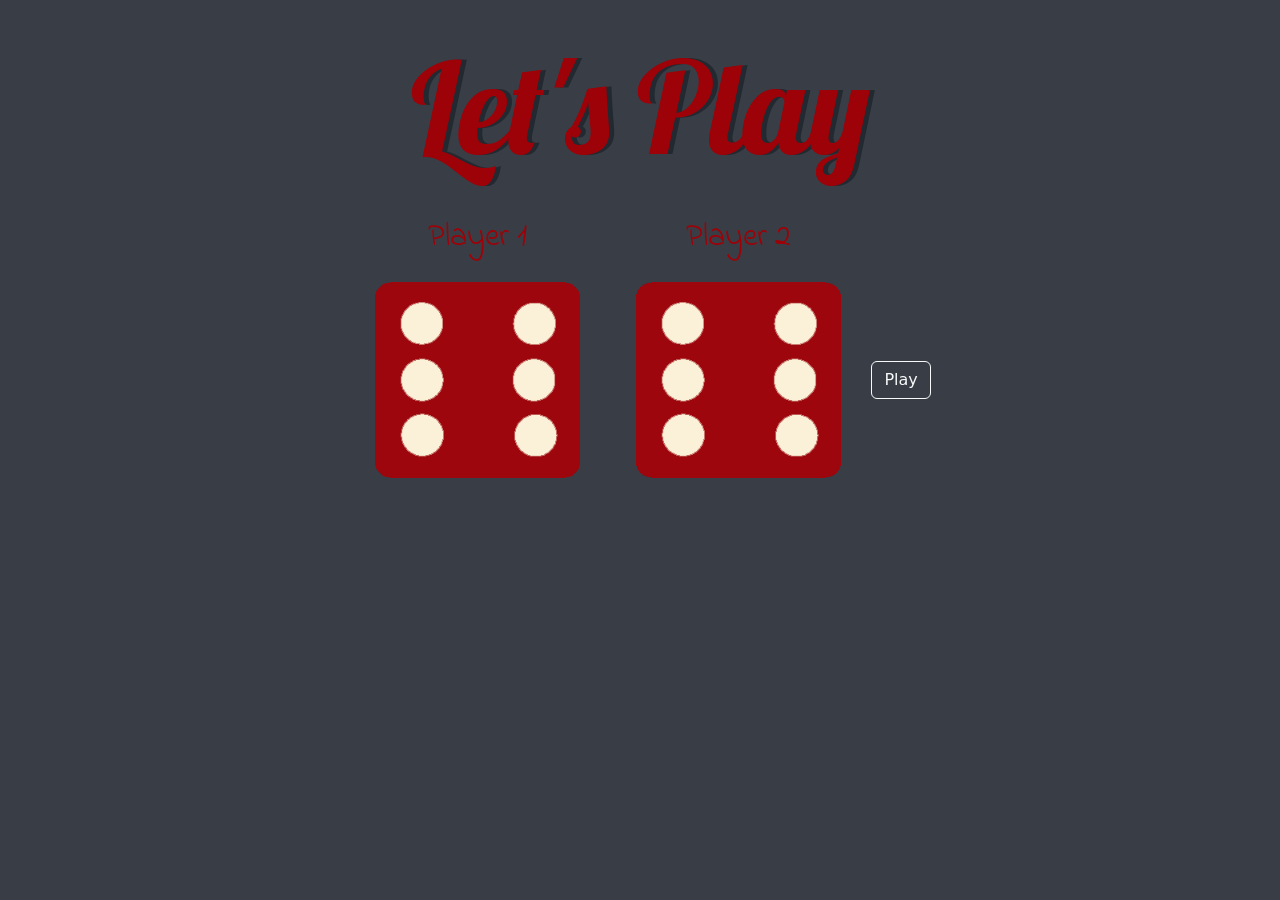
<file: index.html>
<!DOCTYPE html>
<html lang="en" dir="ltr">
  <head>
    <meta charset="utf-8">
    <title>Dice</title>
    <link href="https://fonts.googleapis.com/css?family=Indie+Flower|Lobster" rel="stylesheet">
    <link href="https://cdn.jsdelivr.net/npm/bootstrap@5.1.3/dist/css/bootstrap.min.css" rel="stylesheet" integrity="sha384-1BmE4kWBq78iYhFldvKuhfTAU6auU8tT94WrHftjDbrCEXSU1oBoqyl2QvZ6jIW3" crossorigin="anonymous">
    <link rel="stylesheet" href="styles.css">
  </head>
  <body>

    <div class="container">
      <h1>Let's Play </h1>

      <div class="dice">
        <p>Player 1</p>
        <img classS="img1" src="Dicee Challenge - Starting Files/images/dice6.png">
      </div>

      <div class="dice">
        <p>Player 2</p>
        <img class="img2" src="Dicee Challenge - Starting Files/images/dice6.png">
      </div>
<button onclick="dicegame()"type="button" class="btn btn-outline-light"> Play </button>
    </div>

<script src="index.js" charset="utf-8"></script>
  </body>

</html>
</file>
<file: styles.css>
.container {
  width: 70%;
  margin: auto;
  text-align: center;
}

.dice {
  text-align: center;
  display: inline-block;

}

body {
  background-color: #393E46;
}

h1 {
  margin: 30px;
  font-family: 'Lobster', cursive;
  text-shadow: 5px 0 #232931;
  font-size: 8rem;
  color: #9d0208;
}

p {
  font-size: 2rem;
  color: #9d0208;
  font-family: 'Indie Flower', cursive;
}

img {
  width: 80%;
}
</file>
<file: Dicee Challenge - Starting Files/styles.css>
.container {
  width: 70%;
  margin: auto;
  text-align: center;
}

.dice {
  text-align: center;
  display: inline-block;

}

body {
  background-color: #393E46;
}

h1 {
  margin: 30px;
  font-family: 'Lobster', cursive;
  text-shadow: 5px 0 #232931;
  font-size: 8rem;
  color: #9d0208;
}

p {
  font-size: 2rem;
  color: #9d0208;
  font-family: 'Indie Flower', cursive;
}

img {
  width: 80%;
}
</file>
